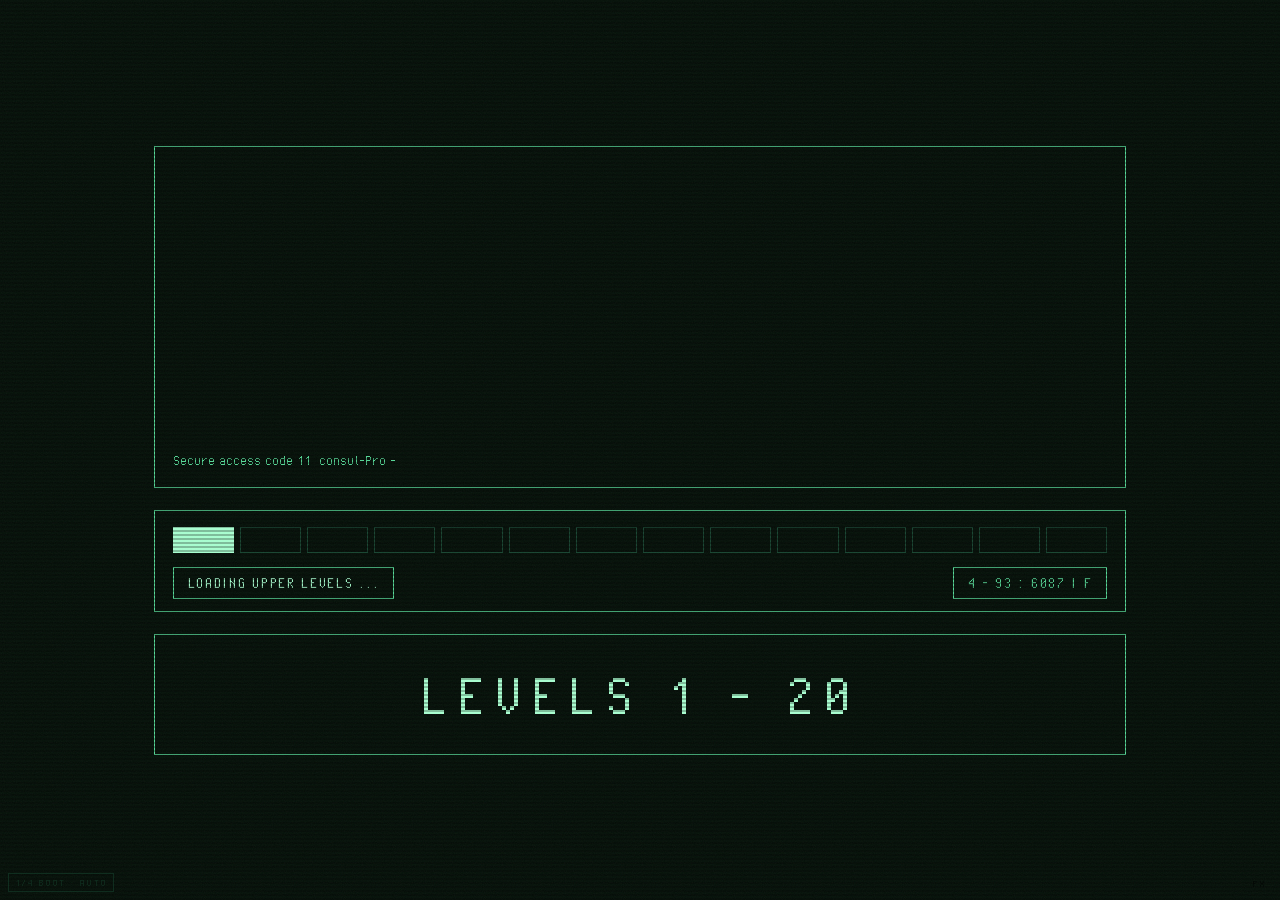
<file: index.html>
<!DOCTYPE html>
<html lang="es" data-theme="retro">
<head>
<meta charset="UTF-8">
<title>SILO-OS</title>
<link rel="stylesheet" href="css/fonts.css">
<link rel="stylesheet" href="css/tokens.css">
<link rel="stylesheet" href="css/app.css">
<link rel="stylesheet" href="css/screens.css">
<link rel="stylesheet" href="css/crt.css">
<style>
  * { box-sizing: border-box; margin: 0; padding: 0; }
  html, body { height: 100%; background: var(--void); overflow: hidden; }
</style>
</head>
<body>
  <div id="screen"></div>
  <script type="module" src="js/main.js"></script>
</body>
</html>
</file>
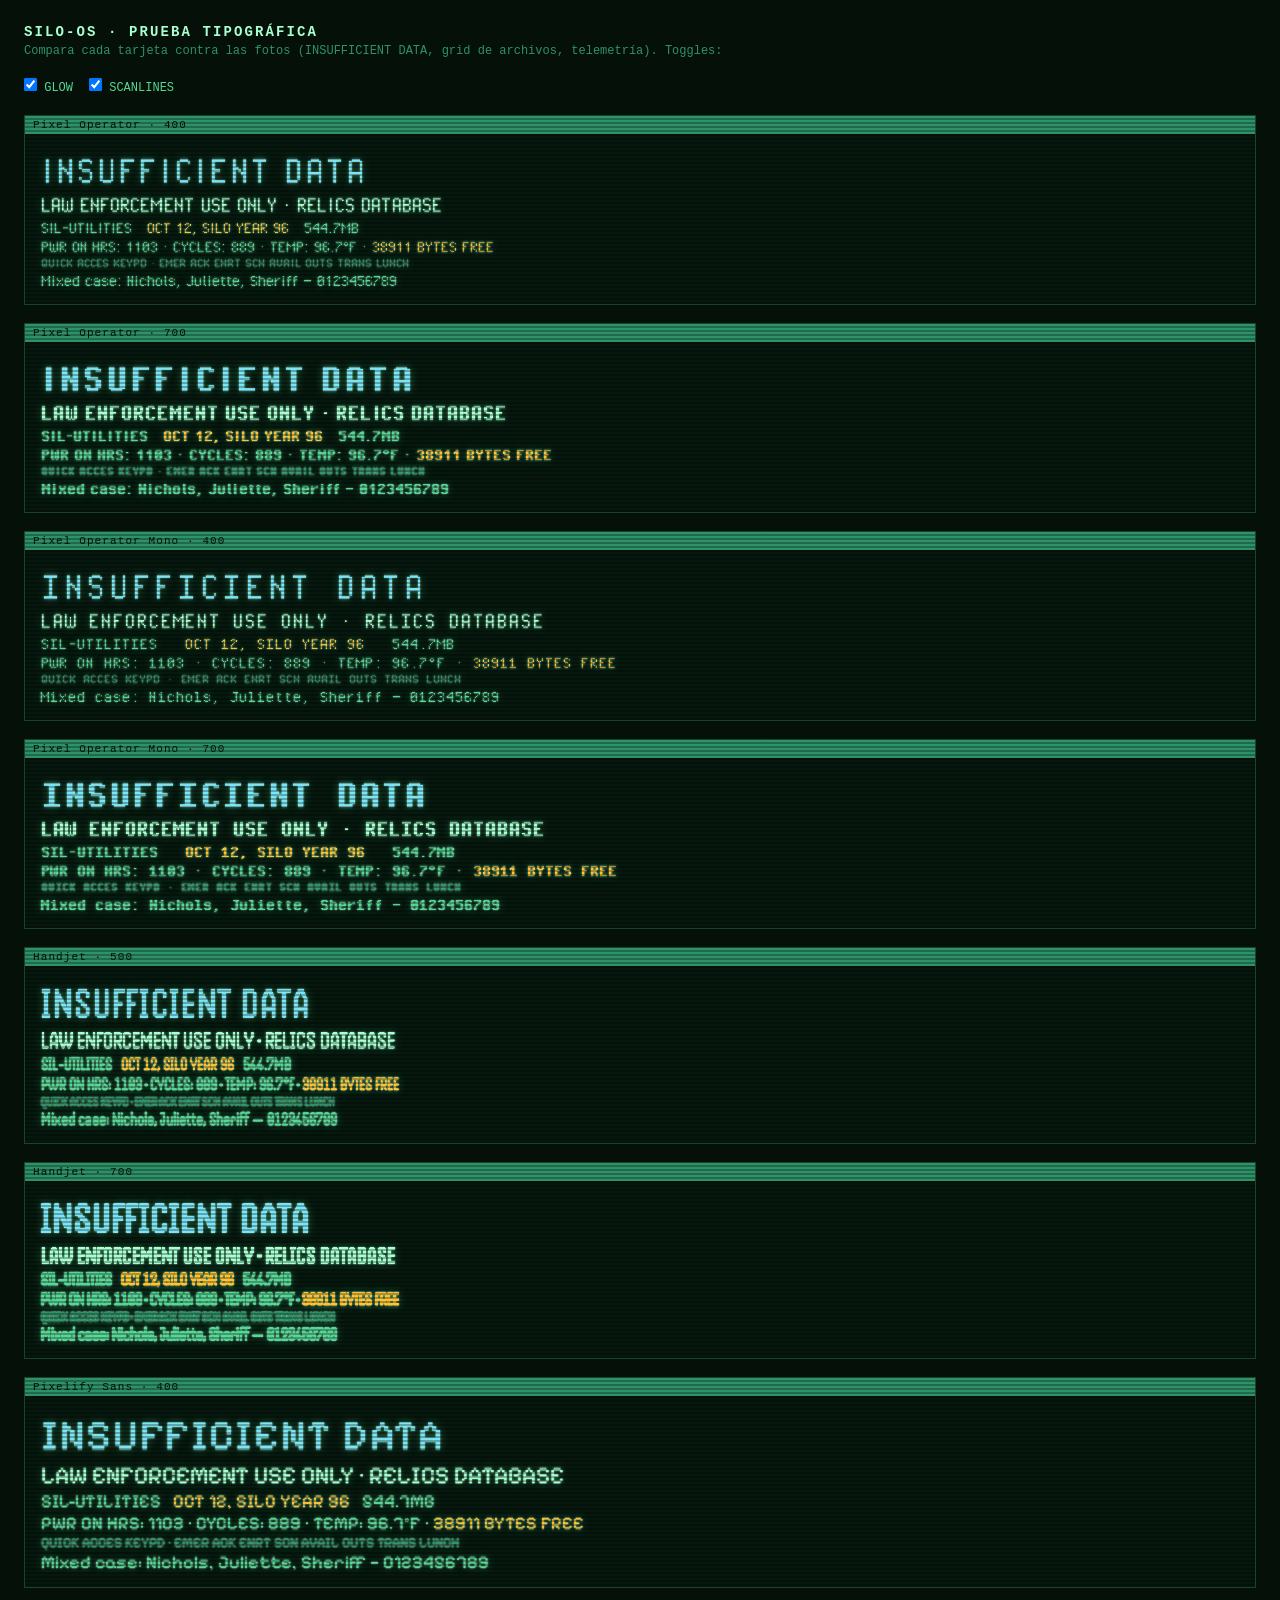
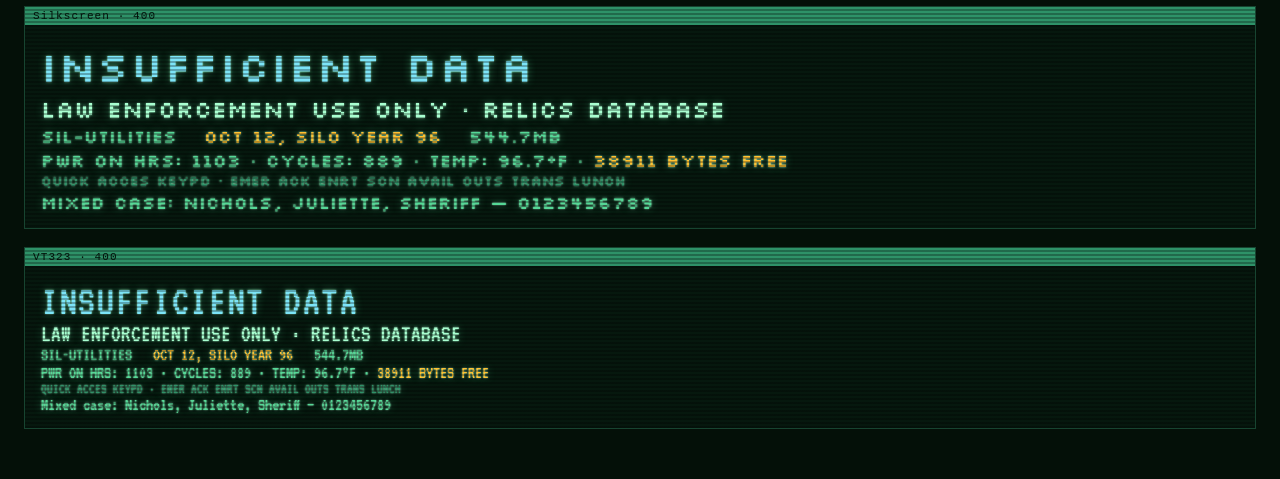
<file: font-test.html>
<!DOCTYPE html>
<!--
  SILO-OS · laboratorio tipográfico (paso 0)
  Frases REALES del corpus en cada fuente candidata, sobre fondo de
  fósforo con glow + scanlines simulados, para elegir LA fuente
  comparando contra las fotos (no contra el recuerdo).
-->
<html lang="es" data-theme="retro">
<head>
<meta charset="UTF-8">
<title>SILO-OS · font test</title>
<link rel="stylesheet" href="css/fonts.css">
<link rel="stylesheet" href="css/tokens.css">
<style>
  * { box-sizing: border-box; margin: 0; padding: 0; }
  body {
    background: #041008;
    color: #55d896;
    padding: 24px;
    font-family: ui-monospace, monospace;
  }
  h1 { font-size: 14px; letter-spacing: .15em; margin-bottom: 4px; color: #a8ffd0; }
  p.hint { font-size: 12px; color: #2e9268; margin-bottom: 20px; }
  .controls { margin-bottom: 20px; font-size: 12px; display: flex; gap: 16px; flex-wrap: wrap; }
  .controls label { cursor: pointer; user-select: none; }

  .card {
    border: 1px solid #174430;
    margin-bottom: 18px;
    background: #06180e;
    position: relative;
    overflow: hidden;
  }
  .card h2 {
    font-size: 11px;
    letter-spacing: .1em;
    color: #03140b;
    background: #2e9268;
    padding: 3px 8px;
    font-weight: normal;
  }
  .sample { padding: 14px 16px; position: relative; }

  /* glow de fósforo */
  body.fx-glow .sample .line {
    text-shadow: 0 0 2px rgba(168,255,208,.9), 0 0 8px rgba(85,216,150,.45);
  }
  /* scanlines por tarjeta */
  body.fx-scan .card::after {
    content: '';
    position: absolute; inset: 0;
    pointer-events: none;
    background: repeating-linear-gradient(
      to bottom, transparent 0 2px, rgba(0,0,0,.28) 2px 4px);
  }

  .line { display: block; text-transform: uppercase; }
  .l-big   { font-size: 42px; color: #7ce4f7; letter-spacing: .04em; }
  .l-title { font-size: 24px; color: #a8ffd0; }
  .l-row   { font-size: 18px; }
  .l-row b { color: #ffc233; font-weight: inherit; }
  .l-small { font-size: 14px; color: #2e9268; }
  .l-mixed { font-size: 18px; text-transform: none; }
</style>
</head>
<body class="fx-glow fx-scan">
  <h1>SILO-OS · PRUEBA TIPOGRÁFICA</h1>
  <p class="hint">Compara cada tarjeta contra las fotos (INSUFFICIENT DATA, grid de archivos, telemetría). Toggles:</p>
  <div class="controls">
    <label><input type="checkbox" checked onchange="document.body.classList.toggle('fx-glow')"> GLOW</label>
    <label><input type="checkbox" checked onchange="document.body.classList.toggle('fx-scan')"> SCANLINES</label>
  </div>
  <div id="cards"></div>

<script>
  const FONTS = [
    ['Pixel Operator',        '400'],
    ['Pixel Operator',        '700'],
    ['Pixel Operator Mono',   '400'],
    ['Pixel Operator Mono',   '700'],
    ['Handjet',               '500'],
    ['Handjet',               '700'],
    ['Pixelify Sans',         '400'],
    ['Silkscreen',            '400'],
    ['VT323',                 '400'],
  ];
  const SAMPLE = `
    <span class="line l-big">INSUFFICIENT DATA</span>
    <span class="line l-title">LAW ENFORCEMENT USE ONLY · RELICS DATABASE</span>
    <span class="line l-row">SIL-UTILITIES &nbsp; <b>OCT 12, SILO YEAR 96</b> &nbsp; 544.7MB</span>
    <span class="line l-row">PWR ON HRS: 1103 · CYCLES: 889 · TEMP: 96.7°F · <b>38911 BYTES FREE</b></span>
    <span class="line l-small">QUICK ACCES KEYPD · EMER ACK ENRT SCN AVAIL OUTS TRANS LUNCH</span>
    <span class="line l-mixed">Mixed case: Nichols, Juliette, Sheriff — 0123456789</span>`;

  document.getElementById('cards').innerHTML = FONTS.map(([f, w]) => `
    <div class="card">
      <h2>${f} · ${w}</h2>
      <div class="sample" style="font-family:'${f}'; font-weight:${w}">${SAMPLE}</div>
    </div>`).join('');
</script>
</body>
</html>
</file>
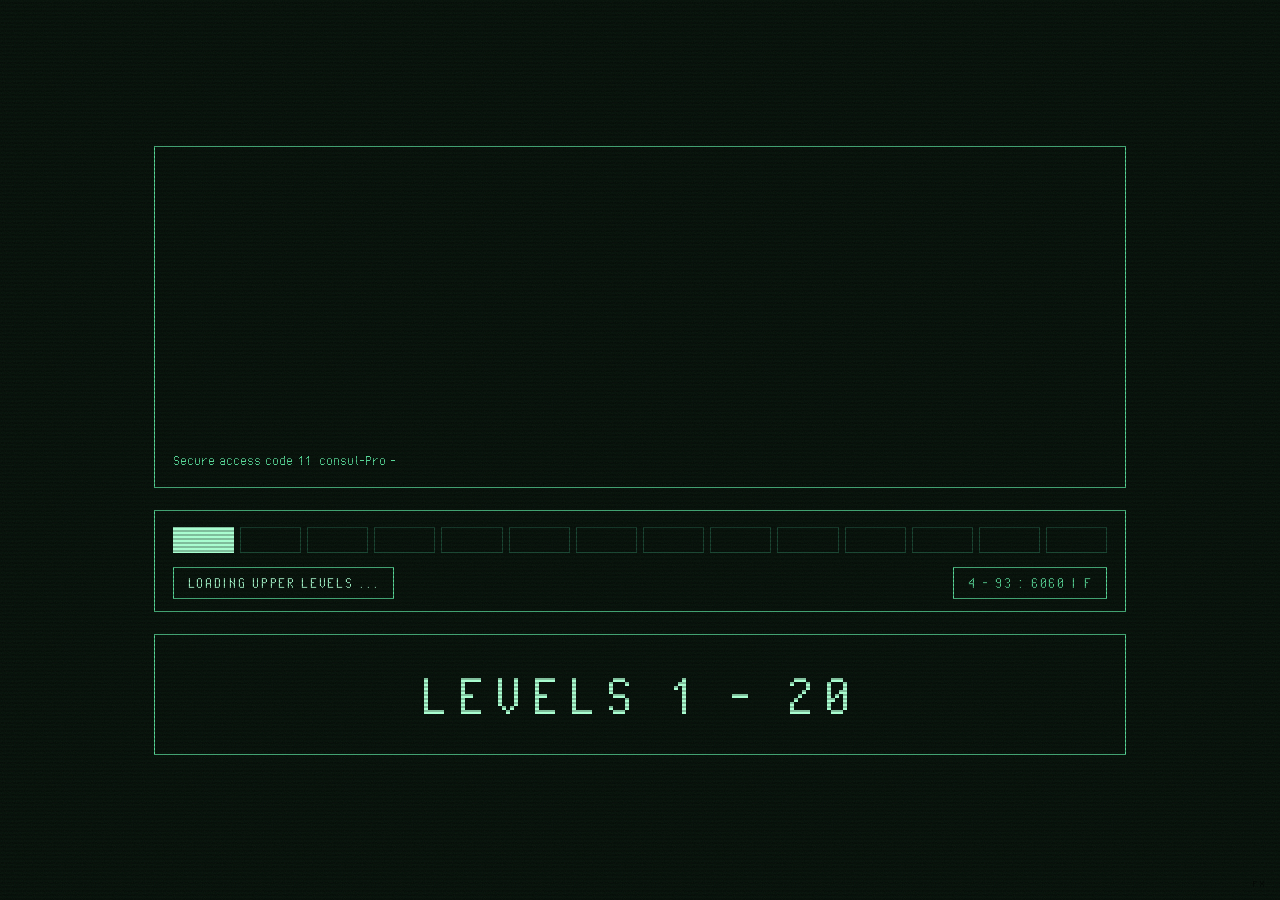
<file: probe.html>
<!DOCTYPE html>
<!-- Arnés de verificación: monta las 4 apps en secuencia rápida y reporta
     errores/warnings de consola en el <title> (leído por captura headless).
     No forma parte del producto; es andamiaje de pruebas. -->
<html lang="es" data-theme="retro">
<head>
<meta charset="UTF-8"><title>PROBE PENDING</title>
<link rel="stylesheet" href="css/fonts.css">
<link rel="stylesheet" href="css/tokens.css">
<link rel="stylesheet" href="css/app.css">
<link rel="stylesheet" href="css/screens.css">
<link rel="stylesheet" href="css/crt.css">
<style>*{box-sizing:border-box;margin:0;padding:0}html,body{height:100%;background:#000;overflow:hidden}</style>
</head>
<body>
<div id="screen"></div>
<script>
  window.__errs = [];
  const oe = console.error.bind(console);
  console.error = (...a) => { window.__errs.push(a.join(' ')); oe(...a); };
  addEventListener('error', e => window.__errs.push('ERR: ' + e.message));
  addEventListener('unhandledrejection', e => window.__errs.push('REJECT: ' + e.reason));
</script>
<script type="module">
  import { initFx } from './js/fx.js';
  import boot from './js/apps/boot.js';
  import files from './js/apps/files.js';
  import blueprint from './js/apps/blueprint.js';
  import relics from './js/apps/relics.js';

  const screen = document.getElementById('screen');
  const apps = [boot, files, blueprint, relics];
  initFx();

  // monta cada app, la deja correr ~2.5s, la desmonta (probando cleanup),
  // y repite DOS rondas completas (detecta fugas entre ciclos → criterio 3)
  async function run() {
    let cleanup = null;
    for (let round = 0; round < 2; round++) {
      for (const app of apps) {
        if (cleanup) cleanup();
        screen.innerHTML = '';
        const host = document.createElement('section');
        host.className = 'app';
        host.dataset.scheme = app.scheme;
        host.dataset.app = app.id;
        screen.appendChild(host);
        cleanup = await app.mount(host) ?? null;
        await new Promise(r => setTimeout(r, 2500));
      }
    }
    if (cleanup) cleanup();

    // ¿cuántos contextos WebGL siguen vivos? (fuga si crece sin límite)
    const canvases = document.querySelectorAll('canvas').length;
    const errs = window.__errs.filter(e => !/willReadFrequently|Deprecation/i.test(e));
    document.title = `PROBE ${errs.length === 0 ? 'PASS' : 'FAIL'} · errors=${errs.length} · canvases=${canvases}` +
      (errs.length ? ' · ' + errs.slice(0, 3).join(' | ') : '');
  }
  run();
</script>
</body>
</html>
</file>
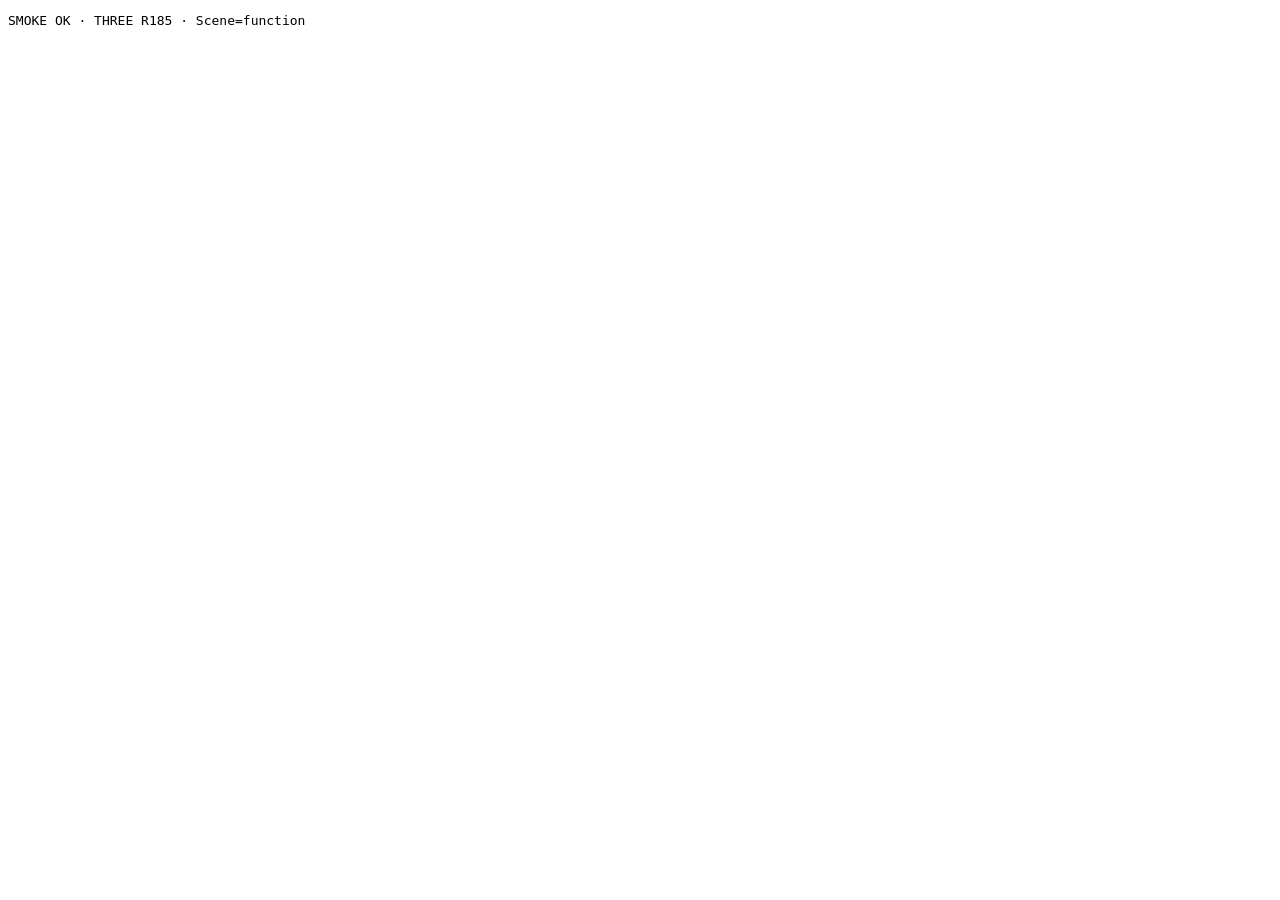
<file: smoke.html>
<!DOCTYPE html>
<!-- prueba de humo del paso 0: ¿cargan los módulos ES locales? (sin WebGL) -->
<html lang="es">
<head><meta charset="UTF-8"><title>SMOKE PENDING</title></head>
<body>
<pre id="out">PENDING</pre>
<script type="module">
  import * as THREE from './vendor/three/three.module.min.js';
  const msg = `SMOKE OK · THREE R${THREE.REVISION} · Scene=${typeof THREE.Scene}`;
  document.title = msg;
  document.getElementById('out').textContent = msg;
</script>
</body>
</html>
</file>
<file: css/fonts.css>
/* SILO-OS — fuentes locales (offline). La familia ganadora se decide en font-test.html */

@font-face {
  font-family: 'Pixel Operator';
  src: url('../assets/fonts/PixelOperator.ttf') format('truetype');
  font-weight: 400;
}
@font-face {
  font-family: 'Pixel Operator';
  src: url('../assets/fonts/PixelOperator-Bold.ttf') format('truetype');
  font-weight: 700;
}
@font-face {
  font-family: 'Pixel Operator Mono';
  src: url('../assets/fonts/PixelOperatorMono.ttf') format('truetype');
  font-weight: 400;
}
@font-face {
  font-family: 'Pixel Operator Mono';
  src: url('../assets/fonts/PixelOperatorMono-Bold.ttf') format('truetype');
  font-weight: 700;
}
@font-face {
  font-family: 'Handjet';
  src: url('../assets/fonts/Handjet-var.ttf') format('truetype');
  font-weight: 100 900;
}
@font-face {
  font-family: 'Pixelify Sans';
  src: url('../assets/fonts/PixelifySans-var.ttf') format('truetype');
  font-weight: 400 700;
}
@font-face {
  font-family: 'Silkscreen';
  src: url('../assets/fonts/Silkscreen-Regular.ttf') format('truetype');
  font-weight: 400;
}
@font-face {
  font-family: 'VT323';
  src: url('../assets/fonts/VT323-Regular.ttf') format('truetype');
  font-weight: 400;
}
</file>
<file: css/tokens.css>
/* ============================================================
   SILO-OS — design tokens
   REGLA (criterio 6 de la SPEC): ningún archivo de pantalla usa
   colores hex; todo color vive aquí y se consume vía var(--*).
   Modelo:
     <html data-theme="retro|vault">   → tecnología global
     <sección data-scheme="green|resident|sheriff|it|maint">
       → paleta departamental (solo tiene efecto en tema retro)
   ============================================================ */

:root {
  /* tipografía (candidata por defecto; se confirma en font-test.html) */
  --font-ui: 'Pixel Operator', 'VT323', ui-monospace, monospace;
  --font-ui-mono: 'Pixel Operator Mono', ui-monospace, monospace;

  /* ritmo */
  --hairline: 1px;
  --gap: 8px;
  --pad: 10px;

  /* el "vacío" físico detrás del tubo: negro real, igual en todo tema */
  --void: #000;
}

/* ---------- TEMA RETRO (fósforo, por departamento) ---------- */

/* Verde fósforo — Mecánica / taller / visor de planos (esquema base) */
:root[data-theme="retro"] [data-scheme="green"] {
  --bg: #041008;
  --panel: #06180e;
  --chrome: #2e9268;      /* bordes, estructura */
  --ink: #55d896;         /* texto normal */
  --data: #a8ffd0;        /* dato brillante */
  --accent: #ffc233;      /* ámbar: fechas, alertas, CLASSIFIED */
  --dim: #174430;         /* líneas débiles, texto apagado */
  --inverse-ink: #03140b; /* texto sobre barra sólida */
  --glow: 168, 255, 208;  /* rgb del resplandor (para text-shadow) */
}

/* Cian residente — SiloMail, terminal de residentes */
:root[data-theme="retro"] [data-scheme="resident"] {
  --bg: #020c12;
  --panel: #04141d;
  --chrome: #35c7e8;
  --ink: #7ce4f7;
  --data: #c2f4ff;
  --accent: #f5b52e;
  --dim: #14495a;
  --inverse-ink: #03141a;
  --glow: 124, 228, 247;
}

/* Sheriff — Relics DB, Search Records (cian estructura + verde datos) */
:root[data-theme="retro"] [data-scheme="sheriff"] {
  --bg: #030f0d;
  --panel: #051a16;
  --chrome: #3fc3df;
  --ink: #58e39b;
  --data: #b9f7d4;
  --accent: #d7f43e;      /* verde-amarillo del texto tecleado */
  --dim: #15503e;
  --inverse-ink: #04120f;
  --glow: 88, 227, 155;
}

/* Azul IT / PACT */
:root[data-theme="retro"] [data-scheme="it"] {
  --bg: #030a18;
  --panel: #061226;
  --chrome: #2f7ee8;
  --ink: #6fb1ff;
  --data: #d5e8ff;
  --accent: #ffffff;
  --dim: #143263;
  --inverse-ink: #041022;
  --glow: 111, 177, 255;
}

/* Mantenimiento — barras ámbar/crema + texto azul */
:root[data-theme="retro"] [data-scheme="maint"] {
  --bg: #0a0805;
  --panel: #141008;
  --chrome: #e8c987;
  --ink: #6db5e8;
  --data: #a8d9ff;
  --accent: #e86a3a;
  --dim: #4a3d22;
  --inverse-ink: #140f06;
  --glow: 109, 181, 232;
}

/* ---------- TEMA VAULT (bóveda/Judicial-IT moderna) ----------
   Un solo esquema azul profundo se impone a TODOS los data-scheme. */
:root[data-theme="vault"] [data-scheme] {
  --bg: #030918;
  --panel: #071229;
  --chrome: #3d7dd8;
  --ink: #9cc3f5;
  --data: #eaf3ff;
  --accent: #ffd76a;
  --dim: #1a3260;
  --inverse-ink: #051021;
  --glow: 156, 195, 245;
}
</file>
<file: css/app.css>
/* SILO-OS — chrome compartido de las apps (paso 3) */

#screen { position: fixed; inset: 0; background: var(--void); }

/* corte seco entre apps con micro-flicker */
#screen.cut { animation: cut-flicker .14s steps(2) 1; }
@keyframes cut-flicker {
  0%   { opacity: .15; }
  50%  { opacity: .8; }
  100% { opacity: 1; }
}

.app {
  position: absolute; inset: 0;
  display: flex; flex-direction: column;
  overflow: hidden;
  background: var(--bg);
  color: var(--ink);
  font-family: var(--font-ui);
  text-transform: uppercase;
}

.app .titlebar {
  background: var(--chrome);
  color: var(--inverse-ink);
  padding: 4px 10px;
  font-size: 16px;
  letter-spacing: .12em;
  display: flex;
  justify-content: space-between;
  gap: 12px;
  flex: none;
}

.app .telemetry {
  display: flex; gap: 18px; flex-wrap: wrap;
  padding: 5px 10px;
  font-size: 14px;
  border-bottom: var(--hairline) solid var(--dim);
  flex: none;
}
.app .telemetry b { color: var(--data); font-weight: inherit; }

.app .statusline {
  border-top: var(--hairline) solid var(--dim);
  padding: 5px 10px;
  font-size: 14px;
  color: var(--data);
  flex: none;
}

.app .placeholder {
  flex: 1;
  display: flex; align-items: center; justify-content: center;
  font-size: 40px;
  letter-spacing: .18em;
  color: var(--chrome);
}

/* HUD del shell (esquina inferior izquierda, discreto) */
#shell-hud {
  position: fixed; left: 8px; bottom: 8px; z-index: 999;
  color: var(--dim);
  font-family: var(--font-ui);
  font-size: 12px;
  letter-spacing: .1em;
  border: var(--hairline) solid var(--dim);
  padding: 2px 6px;
  opacity: .55;
  text-transform: uppercase;
}
</file>
<file: css/screens.css>
/* ============================================================
   SILO-OS — estilos por pantalla (solo tokens, cero hex)
   ============================================================ */

/* ---------------- App 1 · BOOT (LEVELS 1-20) ---------------- */
/* Referencia: foto 20260606_233825 — tres módulos apilados:
   ventana de log de código, módulo de progreso, caja LEVELS. */

.boot {
  flex: 1;
  display: flex;
  flex-direction: column;
  gap: 22px;
  padding: 40px clamp(40px, 12vw, 220px);
  justify-content: center;
}

.boot-log {
  border: var(--hairline) solid var(--ink);
  min-height: 0;
  height: 38vh;
  padding: 14px 18px;
  overflow: hidden;
  display: flex;
  flex-direction: column;
  justify-content: flex-end;
}
.boot-log pre {
  font-family: var(--font-ui);
  font-size: 15px;
  line-height: 1.5;
  color: var(--ink);
  white-space: pre-wrap;
  text-transform: none; /* el código respeta minúsculas */
}
.boot-log pre .ok { color: var(--data); }

.boot-progress {
  border: var(--hairline) solid var(--ink);
  padding: 16px 18px 12px;
}
.seg-bar { display: flex; gap: 6px; margin-bottom: 14px; }
.seg-bar span {
  flex: 1;
  height: 26px;
  border: var(--hairline) solid var(--dim);
  background: transparent;
}
.seg-bar span.fill { background: var(--ink); border-color: var(--ink); }
.seg-bar span.hot  { background: var(--data); border-color: var(--data); }

.boot-progress-row {
  display: flex;
  gap: 14px;
  justify-content: space-between;
  align-items: stretch;
}
.boot-loading, .boot-counter {
  border: var(--hairline) solid var(--ink);
  padding: 6px 14px;
  font-size: 17px;
  letter-spacing: .1em;
  color: var(--data);
}
.boot-counter { color: var(--ink); }

.boot-levels {
  border: var(--hairline) solid var(--ink);
  padding: 26px 10px;
  text-align: center;
  font-size: clamp(40px, 6vw, 64px);
  letter-spacing: .14em;
  color: var(--data);
}

/* ------- App 2 · Escáner + navegador de archivos ------------- */
/* Referencias: fotos 233315/233343/233351 (escáner) y 234827 (grid). */

.files { flex: 1; display: flex; flex-direction: column; min-height: 0; }

/* pestañas superiores de firmware */
.files-tabs {
  display: flex; gap: 6px; padding: 8px 10px 6px; flex: none;
  font-size: 12.5px; letter-spacing: .05em;
}
.files-tabs span {
  border: var(--hairline) solid var(--dim);
  color: var(--ink);
  padding: 2px 8px;
  white-space: nowrap;
  overflow: hidden;
}
.files-tabs b { color: var(--data); font-weight: inherit; }

/* zona central; en fase escáner lleva textura dither */
.files-main {
  flex: 1; position: relative; margin: 0 10px; min-height: 0;
  border: var(--hairline) solid var(--dim);
  display: flex;
}
.files-main.dither {
  background:
    repeating-linear-gradient(45deg,
      rgba(var(--glow), .10) 0 1px, transparent 1px 3px);
}

/* diálogo pequeño centrado (CONNECT DEVICE / SCANNING) */
.files-dialog {
  position: absolute; left: 50%; top: 58%;
  transform: translate(-50%, -50%);
  background: var(--bg);
  border: var(--hairline) solid var(--ink);
  padding: 14px 34px 16px;
  text-align: center;
  min-width: 300px;
}
.files-dialog .x {
  position: absolute; left: 6px; bottom: 4px;
  font-size: 11px; color: var(--dim);
}
.files-dialog .label {
  color: var(--data); font-size: 19px; letter-spacing: .14em;
}
.files-dialog .minibar {
  height: 6px; margin: 0 auto 10px; width: 150px;
  border: var(--hairline) solid var(--dim);
  position: relative; overflow: hidden;
}
.files-dialog .minibar i {
  position: absolute; inset: 0; right: auto;
  background: var(--data);
}

/* log numerado del escaneo */
.files-log {
  flex: 1;
  padding: 12px 16px;
  font-size: 15px;
  align-self: flex-end;
  text-transform: none;
}
.files-log .num { color: var(--dim); margin-right: 14px; }
.files-log .ok  { color: var(--data); }

/* grid de archivos 3 columnas */
.files-grid {
  flex: 1;
  display: grid;
  grid-template-columns: repeat(3, 1fr);
  gap: 7px 10px;
  padding: 10px 12px;
  overflow: hidden;
  align-content: start;
}
.file-card {
  border: var(--hairline) dashed var(--dim);
  padding: 5px 8px 5px 6px;
  display: grid;
  grid-template-columns: auto 1fr auto;
  gap: 3px 10px;
  align-items: center;
  min-height: 46px;
}
.file-card.sel { background: var(--dim); }
.file-card .icon { grid-row: 1 / span 2; width: 22px; height: 26px; color: var(--accent); }
.file-card .name {
  color: var(--data); font-size: 15px; letter-spacing: .04em;
  white-space: nowrap; overflow: hidden;
}
.file-card .size { color: var(--ink); font-size: 13px; }
.file-card .date { grid-column: 2 / span 2; color: var(--accent); font-size: 12px; }

/* búsqueda + footer de dispositivo */
.files-search {
  margin: 8px 10px 0; padding: 4px 10px; flex: none;
  border: var(--hairline) solid var(--dim);
  display: flex; gap: 16px; font-size: 13.5px;
  color: var(--ink);
}
.files-search .x { color: var(--dim); }
.files-foot {
  display: flex; gap: 8px; align-items: stretch; flex: none;
  margin: 8px 10px 10px; font-size: 13.5px;
}
.files-foot .cell {
  border: var(--hairline) solid var(--dim);
  padding: 4px 10px;
  display: flex; align-items: center; gap: 8px;
  white-space: nowrap;
}
.files-foot .cell b { color: var(--data); font-weight: inherit; }
.files-foot .grow { flex: 1; min-width: 0; }
.files-foot .capbar {
  flex: 1; height: 10px; min-width: 60px;
  border: var(--hairline) solid var(--dim);
  position: relative; overflow: hidden;
}
.files-foot .capbar i { position: absolute; inset: 0; right: 21%; background: var(--accent); }
.files-foot .btn {
  border: var(--hairline) solid var(--ink);
  color: var(--data);
  padding: 4px 14px;
  display: flex; align-items: center;
}
.files-foot .disk { width: 26px; color: var(--ink); align-self: center; flex: none; }

/* ------- App 4 · RELICS DATABASE (Sheriff) -------------------- */
/* Referencias: fotos 150823 (formulario), 153208 (RESULTS PENDING),
   153316 (INSUFFICIENT DATA). Esquema sheriff: chrome cian, datos verdes. */

.relics { flex: 1; display: flex; flex-direction: column; min-height: 0; font-size: 13.5px; }

/* menú superior de pestañas */
.relics-menu {
  display: flex; gap: 2px; padding: 6px 10px 0; flex: none;
  color: var(--chrome); letter-spacing: .06em;
}
.relics-menu span { padding: 2px 10px; }
.relics-menu span::before { content: '| '; color: var(--dim); }
.relics-menu span.active { background: var(--ink); color: var(--inverse-ink); }
.relics-menubar {
  height: 6px; background: var(--chrome); margin: 2px 10px 0; flex: none;
}

/* cabecera: sello + dept + señal */
.relics-head {
  display: grid;
  grid-template-columns: 150px 1fr auto;
  gap: 4px 18px;
  padding: 10px 14px 4px;
  flex: none;
  align-items: start;
}
.relics-seal { grid-row: 1 / span 3; width: 130px; color: var(--chrome); }
.relics-dept { display: flex; gap: 20px; align-items: baseline; }
.relics-dept .box {
  background: var(--chrome); color: var(--inverse-ink);
  padding: 2px 12px; letter-spacing: .1em;
}
.relics-dept .standby { color: var(--data); letter-spacing: .12em; }
.relics-sub { color: var(--chrome); }
.relics-signal {
  color: var(--dim); font-size: 11px; line-height: 1.35;
  text-align: right; white-space: pre;
}
.relics-sd1 { color: var(--data); font-size: 18px; }

/* cuerpo: keypad izquierda + formulario derecha */
.relics-body {
  flex: 1; min-height: 0;
  display: grid;
  grid-template-columns: 150px 1fr;
  gap: 0 18px;
  padding: 2px 14px 0;
}
.keypad-title {
  border: var(--hairline) solid var(--ink);
  color: var(--ink);
  text-align: center;
  font-size: 12px;
  letter-spacing: .08em;
  padding: 2px 4px;
  margin-bottom: 8px;
}
.keypad {
  display: grid;
  grid-template-columns: repeat(3, 1fr);
  gap: 7px;
}
.keypad .key {
  border: var(--hairline) solid var(--ink);
  color: var(--ink);
  min-height: 44px;
  padding: 3px 4px;
  display: flex; flex-direction: column; justify-content: space-between;
  font-size: 12px;
  position: relative;
}
.keypad .key .fn { font-size: 11px; color: var(--ink); }
.keypad .key .cap { position: absolute; top: -14px; left: 0; font-size: 11px; color: var(--ink); }
.keypad .key.tall { grid-row: span 2; }
.keypad .row-gap { height: 8px; grid-column: 1 / -1; }

/* formulario */
.relics-form { display: flex; flex-direction: column; min-height: 0; }
.relics-lawline {
  display: flex; justify-content: space-between; align-items: baseline;
  border-top: var(--hairline) dashed var(--dim);
  padding: 6px 0 6px;
  color: var(--data);
  font-size: 16px; letter-spacing: .08em;
}
.relics-lawline b { color: var(--data); font-weight: inherit; font-size: 18px; }
.relics-lawline .lbl { color: var(--chrome); font-size: 13px; }

.relics-row3 { display: grid; grid-template-columns: 1.2fr 1fr 1fr; gap: 10px; }
.rfield { border: var(--hairline) solid var(--ink); padding: 4px 8px 8px; }
.rfield .lbl { color: var(--chrome); font-size: 12px; letter-spacing: .06em; display: block; }
.rfield .val { color: var(--accent); font-size: 16px; min-height: 20px; display: block; }

.relics-desc {
  border: var(--hairline) solid var(--ink);
  margin-top: 10px;
  flex: 1; min-height: 120px;
  padding: 4px 8px 6px;
  display: flex; flex-direction: column;
  position: relative;
}
.relics-desc .val { flex: 1; color: var(--accent); font-size: 19px; padding-top: 6px; }
.relics-desc .val .cursor { animation: blink 1s steps(2) infinite; }
@keyframes blink { 50% { opacity: 0; } }
.relics-desc .kw { display: flex; justify-content: space-between; color: var(--chrome); font-size: 12px; }
.relics-desc .insufficient {
  position: absolute; inset: 24px 0 0;
  display: none; align-items: center; justify-content: center;
  color: var(--data);
  font-size: clamp(34px, 4.6vw, 56px);
  letter-spacing: .1em;
}
.relics-desc .insufficient.on { display: flex; }

.relics-row2 { display: grid; grid-template-columns: 1fr 170px; gap: 10px; margin-top: 10px; }

.relics-auth {
  margin-top: 10px;
  background: var(--chrome);
  color: var(--inverse-ink);
  padding: 3px 10px;
  font-size: 13px; letter-spacing: .06em;
}
.relics-auth b { font-weight: inherit; }

.relics-actions {
  display: flex; justify-content: flex-end; gap: 12px; padding: 12px 0;
}
.relics-actions .btn {
  border: var(--hairline) solid var(--ink);
  color: var(--ink);
  padding: 7px 22px;
  letter-spacing: .08em;
}
.relics-actions .btn.hot { background: var(--ink); color: var(--inverse-ink); }

/* fila inferior: mensajes + acciones A/B */
.relics-foot {
  display: grid;
  grid-template-columns: 170px 1fr;
  gap: 16px;
  padding: 4px 14px 8px;
  flex: none;
  align-items: end;
}
.relics-messages {
  border: var(--hairline) solid var(--ink);
  padding: 4px 8px;
  color: var(--ink);
  font-size: 13px;
}
.relics-messages b { color: var(--data); font-weight: inherit; }
.relics-ab { display: flex; gap: 10px; justify-content: space-between; }
.relics-ab .ab {
  flex: 1; text-align: center;
  border: var(--hairline) solid var(--ink);
  color: var(--ink);
  padding: 6px 4px;
  font-size: 12px;
  position: relative;
  margin-top: 14px;
}
.relics-ab .ab i { position: absolute; top: -15px; left: 0; font-style: normal; font-size: 11px; color: var(--chrome); }
.relics-bottombar {
  height: 8px; background: var(--chrome); margin: 0 14px 8px; flex: none;
}

/* diálogo RESULTS PENDING sobre fondo rayado */
.relics-pending {
  position: absolute; inset: 0; z-index: 5;
  background:
    repeating-linear-gradient(45deg,
      rgba(var(--glow), .07) 0 1px, transparent 1px 4px),
    var(--bg);
  display: flex; align-items: center; justify-content: center;
}
.relics-pending .dlg {
  background: var(--bg);
  border: var(--hairline) solid var(--chrome);
  padding: 16px 40px 20px;
  min-width: 380px;
  position: relative;
  text-align: center;
}
.relics-pending .dlg .x { position: absolute; right: 8px; top: 4px; color: var(--chrome); font-size: 12px; }
.relics-pending .dlg .label { color: var(--data); letter-spacing: .14em; font-size: 15px; margin-bottom: 10px; }
.relics-pending .bar {
  height: 12px; border: var(--hairline) solid var(--dim);
  position: relative; overflow: hidden;
}
.relics-pending .bar i { position: absolute; inset: 1px; right: auto; background: var(--data); }

/* ------- App 3 · Visor de planos 3D -------------------------- */
/* Referencias: fotos 233733 / 234221 / 234234 (PLAN AS PER CIVIL DATA). */

.bp { flex: 1; display: flex; flex-direction: column; min-height: 0; }
.bp .bp-page { color: var(--inverse-ink); }

.bp-stage { flex: 1; position: relative; min-height: 0; overflow: hidden; }
.bp-view { position: absolute; inset: 0; }

/* toolbar lateral de marcadores */
.bp-toolbar {
  position: absolute; left: 8px; top: 12px;
  display: flex; flex-direction: column; gap: 8px;
}
.bp-toolbar span {
  width: 26px; height: 26px;
  border: var(--hairline) solid var(--dim);
  color: var(--ink);
  display: flex; align-items: center; justify-content: center;
  font-size: 13px;
}

/* callouts con caja + línea guía */
.bp-callout { position: absolute; font-size: 12px; }
.bp-callout .box {
  border: var(--hairline) solid var(--ink);
  background: var(--bg);
  padding: 4px 8px;
  color: var(--ink);
  letter-spacing: .04em;
  min-width: 120px;
}
.bp-callout .box .k { color: var(--data); }
.bp-callout .box.amber { border-color: var(--accent); }
.bp-callout .box.amber .k { color: var(--accent); }
.bp-callout .box .dim { color: var(--dim); font-size: 11px; }
.bp-callout .line {
  position: absolute;
  border-top: var(--hairline) dashed var(--ink);
}
.bp-callout-a { top: 16%; right: 10%; }
.bp-callout-a .line { width: 90px; left: -96px; top: 14px; }
.bp-callout-b { bottom: 20%; left: 8%; }
.bp-callout-b .line { width: 80px; right: -86px; top: 14px; border-color: var(--accent); }

/* ventana de código abajo-izquierda */
.bp-code {
  position: absolute; left: 12px; bottom: 12px;
  width: 260px; height: 96px;
  border: var(--hairline) solid var(--dim);
  background: var(--panel);
  padding: 6px 8px;
  overflow: hidden;
}
.bp-code pre {
  font-size: 12px; line-height: 1.4; color: var(--ink);
  white-space: pre-wrap; text-transform: none;
}

.bp-viewlabel {
  position: absolute; right: 12px; bottom: 12px;
  color: var(--accent); font-size: 12px; letter-spacing: .06em;
  border: var(--hairline) solid var(--dim);
  padding: 3px 8px; background: var(--bg);
}
.bp-run { color: var(--accent); }
</file>
<file: css/crt.css>
/* ============================================================
   SILO-OS — capa CRT global (paso 1)
   Cada efecto se controla con un atributo en <html>:
     data-fx-scan / glow / rollbar / flicker / grain / vignette = "on"|"off"
   Apagado = la capa no se pinta (display:none), no solo se oculta.
   ============================================================ */

#crt { position: fixed; inset: 0; pointer-events: none; z-index: 900; }
#crt .fx { position: absolute; inset: 0; display: none; }

/* --- scanlines ------------------------------------------------ */
html[data-fx-scan="on"] #crt .fx-scanlines {
  display: block;
  background: repeating-linear-gradient(
    to bottom,
    transparent 0 2px,
    rgba(0, 0, 0, .26) 2px 4px
  );
}

/* --- glow de fósforo (hereda a todo el texto del screen) ------ */
html[data-fx-glow="on"] #screen {
  text-shadow:
    0 0 1px rgba(var(--glow), .9),
    0 0 7px rgba(var(--glow), .38);
}

/* --- línea de interferencia (retrace) que baja ---------------- */
/* banda ancha que oscurece + filo brillante, como un CRT mal
   sincronizado; recorre de arriba a abajo en bucle */
html[data-fx-rollbar="on"] #crt .fx-rollbar {
  display: block;
  inset: auto 0;
  top: 0;
  height: 140px;
  transform: translateY(-160px);
  background: linear-gradient(
    to bottom,
    transparent 0%,
    rgba(0, 0, 0, .16) 30%,
    rgba(var(--glow), .07) 62%,
    rgba(255, 255, 255, .18) 70%,
    rgba(255, 255, 255, .02) 74%,
    transparent 100%
  );
  animation: crt-rollbar 8s linear infinite;
}
@keyframes crt-rollbar {
  to { transform: translateY(calc(100vh + 160px)); }
}

/* --- flicker (parpadeo irregular de brillo) ------------------- */
html[data-fx-flicker="on"] #screen {
  animation: crt-flicker 6.4s steps(1, end) infinite;
}
@keyframes crt-flicker {
  0%, 100% { opacity: 1; }
  11%  { opacity: .93; }
  12%  { opacity: 1; }
  37%  { opacity: .97; }
  38%  { opacity: 1; }
  61%  { opacity: .90; }
  62%  { opacity: 1; }
  84%  { opacity: .96; }
  85%  { opacity: 1; }
}

/* --- grano animado -------------------------------------------- */
html[data-fx-grain="on"] #crt .fx-grain {
  display: block;
  opacity: .055;
  background-image: url("data:image/svg+xml,%3Csvg xmlns='http://www.w3.org/2000/svg' width='140' height='140'%3E%3Cfilter id='n'%3E%3CfeTurbulence type='fractalNoise' baseFrequency='0.9' numOctaves='2' stitchTiles='stitch'/%3E%3C/filter%3E%3Crect width='100%25' height='100%25' filter='url(%23n)'/%3E%3C/svg%3E");
  animation: crt-grain .45s steps(4) infinite;
}
@keyframes crt-grain {
  0%   { background-position: 0 0; }
  25%  { background-position: -42px 33px; }
  50%  { background-position: 61px -18px; }
  75%  { background-position: -25px -54px; }
  100% { background-position: 38px 47px; }
}

/* --- viñeta ---------------------------------------------------- */
html[data-fx-vignette="on"] #crt .fx-vignette {
  display: block;
  background: radial-gradient(
    ellipse 130% 120% at 50% 48%,
    transparent 62%,
    rgba(0, 0, 0, .38) 96%
  );
}

/* respeto a quien pide menos movimiento */
@media (prefers-reduced-motion: reduce) {
  #crt .fx, html[data-fx-flicker="on"] #screen { animation: none !important; }
}

/* ============================================================
   Panel de efectos (tecla F) — usa SOLO tokens
   ============================================================ */
#fx-panel {
  position: fixed;
  right: 18px;
  bottom: 18px;
  z-index: 1000;
  min-width: 240px;
  background: var(--panel);
  border: var(--hairline) solid var(--chrome);
  color: var(--ink);
  font-family: var(--font-ui);
  font-size: 15px;
  display: none;
  box-shadow: 0 0 24px rgba(0, 0, 0, .6);
}
#fx-panel.open { display: block; }
#fx-panel .fxp-title {
  background: var(--chrome);
  color: var(--inverse-ink);
  padding: 3px 8px;
  letter-spacing: .12em;
  text-transform: uppercase;
  display: flex;
  justify-content: space-between;
}
#fx-panel .fxp-title button {
  all: unset; cursor: pointer; padding: 0 4px;
}
#fx-panel ul { list-style: none; margin: 0; padding: 6px 0; }
#fx-panel li { padding: 0; }
#fx-panel li button {
  all: unset;
  display: flex;
  justify-content: space-between;
  gap: 18px;
  width: 100%;
  box-sizing: border-box;
  padding: 4px 10px;
  cursor: pointer;
  text-transform: uppercase;
  letter-spacing: .06em;
}
#fx-panel li button:hover { background: var(--dim); color: var(--data); }
#fx-panel li button .state { color: var(--accent); }
#fx-panel .fxp-hint {
  border-top: var(--hairline) solid var(--dim);
  color: var(--dim);
  padding: 4px 10px;
  font-size: 12px;
  letter-spacing: .08em;
  text-transform: uppercase;
}

/* botón discreto para abrir el panel sin teclado */
#fx-open {
  all: unset;
  position: fixed;
  right: 8px;
  bottom: 8px;
  z-index: 999;
  color: var(--dim);
  font-family: var(--font-ui);
  font-size: 12px;
  letter-spacing: .1em;
  padding: 2px 6px;
  border: var(--hairline) solid var(--dim);
  cursor: pointer;
  opacity: .55;
}
#fx-open:hover { color: var(--ink); border-color: var(--chrome); opacity: 1; }
</file>
